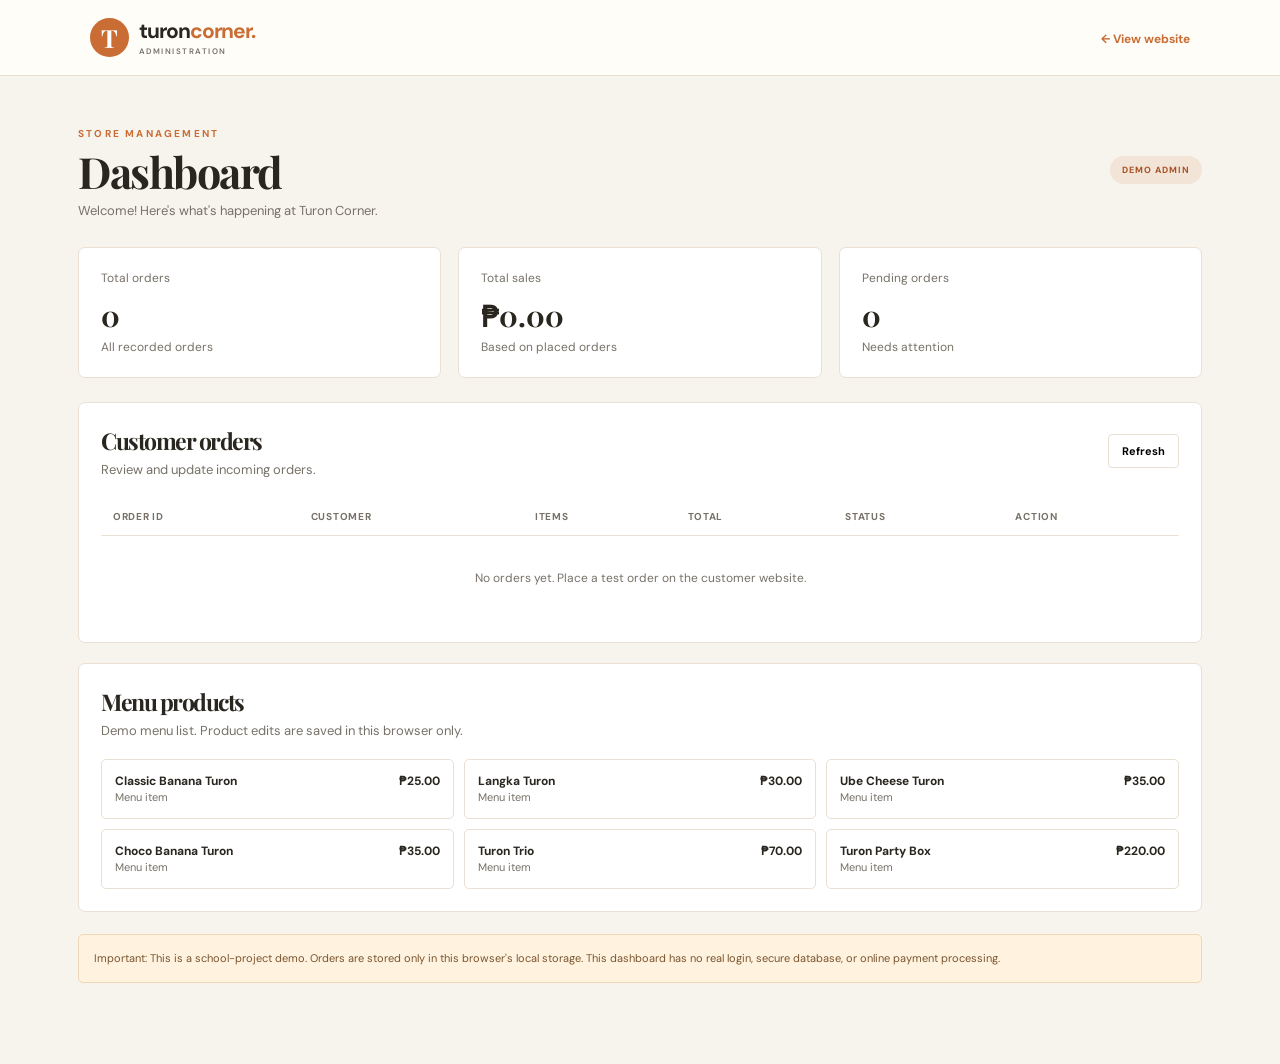
<file: admin.html>
<!DOCTYPE html>
<html lang="en">
<head><meta charset="UTF-8"><meta name="viewport" content="width=device-width, initial-scale=1.0"><title>Admin Dashboard | Turon Corner</title><link rel="stylesheet" href="style.css"><link rel="stylesheet" href="admin.css"></head>
<body class="admin-body">
  <header class="admin-header"><a class="brand" href="index.html"><span class="brand-mark">T</span><span>turon<span class="brand-accent">corner.</span><small>ADMINISTRATION</small></span></a><div><a class="back-link" href="index.html">← View website</a></div></header>
  <main class="admin-main">
    <div class="admin-title"><div><span class="eyebrow">STORE MANAGEMENT</span><h1>Dashboard</h1><p>Welcome! Here's what's happening at Turon Corner.</p></div><span class="demo-label">DEMO ADMIN</span></div>
    <section class="stats-grid"><article class="stat-card"><span>Total orders</span><strong id="totalOrders">0</strong><small>All recorded orders</small></article><article class="stat-card"><span>Total sales</span><strong id="totalSales">₱0.00</strong><small>Based on placed orders</small></article><article class="stat-card"><span>Pending orders</span><strong id="pendingOrders">0</strong><small>Needs attention</small></article></section>
    <section class="admin-panel"><div class="panel-heading"><div><h2>Customer orders</h2><p>Review and update incoming orders.</p></div><button class="outline-button" id="refreshOrders">Refresh</button></div><div class="table-wrap"><table><thead><tr><th>Order ID</th><th>Customer</th><th>Items</th><th>Total</th><th>Status</th><th>Action</th></tr></thead><tbody id="ordersTable"></tbody></table></div><p class="empty-admin" id="emptyOrders">No orders yet. Place a test order on the customer website.</p></section>
    <section class="admin-panel"><div class="panel-heading"><div><h2>Menu products</h2><p>Demo menu list. Product edits are saved in this browser only.</p></div></div><div id="adminProducts" class="admin-products"></div></section>
    <p class="admin-warning">Important: This is a school-project demo. Orders are stored only in this browser's local storage. This dashboard has no real login, secure database, or online payment processing.</p>
  </main>
  <script src="admin.js"></script>
</body></html>
</file>
<file: style.css>
@import url('https://fonts.googleapis.com/css2?family=DM+Sans:wght@400;500;600;700&family=Playfair+Display:ital,wght@0,600;0,700;0,800;1,600;1,700&display=swap');
:root{--ink:#29251f;--muted:#777168;--cream:#fbf7ef;--paper:#fffdf8;--orange:#c96d35;--orange-dark:#a95025;--line:#e9e0d3;--green:#596b46}
*{box-sizing:border-box}html{scroll-behavior:smooth}body{margin:0;background:var(--paper);color:var(--ink);font-family:"DM Sans",sans-serif}button,input,textarea{font:inherit}button,a{-webkit-tap-highlight-color:transparent}a{color:inherit;text-decoration:none}.site-header{height:82px;padding:0 7.5%;display:flex;align-items:center;justify-content:space-between;background:rgba(255,253,248,.96);border-bottom:1px solid var(--line);position:sticky;top:0;z-index:5}.brand{display:flex;align-items:center;gap:10px;font-weight:700;font-size:21px;letter-spacing:-1px;line-height:1}.brand-mark{width:39px;height:39px;border-radius:50%;display:grid;place-items:center;background:var(--orange);color:white;font-family:"Playfair Display";font-size:25px}.brand-accent{color:var(--orange)}.brand small{display:block;font-size:8px;letter-spacing:1.5px;color:var(--muted);margin-top:5px;font-weight:600}.main-nav{display:flex;gap:34px;color:#5f5a51;font-size:13px;font-weight:600}.main-nav a:hover,.admin-link:hover{color:var(--orange)}.cart-button{border:1px solid var(--line);background:transparent;border-radius:30px;padding:10px 17px;font-weight:700;cursor:pointer}.cart-button span{display:inline-grid;place-items:center;background:var(--orange);color:#fff;border-radius:50%;width:21px;height:21px;margin-left:7px;font-size:11px}.hero{padding:75px 10% 85px;background:var(--cream);display:grid;grid-template-columns:1fr 1fr;align-items:center;gap:7%;position:relative;overflow:hidden}.hero-copy{max-width:520px}.eyebrow{font-size:10px;letter-spacing:2.2px;font-weight:700;color:var(--orange)}h1,h2{font-family:"Playfair Display",serif;letter-spacing:-1.5px}h1{font-size:clamp(48px,6vw,76px);line-height:1.06;margin:18px 0}h1 em,h2 em{color:var(--orange);font-weight:600}.hero-copy>p,.about-copy p{color:var(--muted);line-height:1.8;font-size:15px;max-width:430px}.primary-button,.light-button{display:inline-flex;align-items:center;justify-content:center;gap:20px;border:0;background:var(--orange);color:white;padding:15px 22px;border-radius:4px;font-size:13px;font-weight:700;cursor:pointer;transition:.2s}.primary-button:hover{background:var(--orange-dark);transform:translateY(-1px)}.hero-copy>.primary-button{margin-top:18px}.hero-note{margin-top:30px;font-size:11px;color:var(--muted)}.hero-note span{color:var(--orange);margin-right:8px}.hero-image-wrap{height:410px;position:relative}.hero-image-wrap img{width:100%;height:100%;object-fit:cover;border-radius:48% 48% 4px 4px;box-shadow:0 20px 55px #5b351b22}.floating-note{position:absolute;left:-25px;bottom:25px;background:white;border-radius:50%;width:93px;height:93px;display:flex;flex-direction:column;align-items:center;justify-content:center;box-shadow:0 8px 30px #38251620}.floating-note strong{font-family:"Playfair Display";font-size:27px;color:var(--orange)}.floating-note span{font-size:10px;color:var(--muted)}.hero-stamp{position:absolute;right:3%;bottom:22px;color:#c96d3520;font-family:"Playfair Display";font-weight:800;font-size:31px;line-height:.9;transform:rotate(-10deg)}.section-wrap{padding:90px 9%}.section-heading{display:flex;justify-content:space-between;align-items:end;margin-bottom:35px}.section-heading h2,.about-copy h2{font-size:47px;line-height:1.1;margin:10px 0}.section-heading>p{color:var(--muted);font-size:13px;max-width:300px;line-height:1.7}.menu-grid{display:grid;grid-template-columns:repeat(3,1fr);gap:22px}.product-card{border:1px solid var(--line);background:#fff;border-radius:7px;overflow:hidden;transition:.2s}.product-card:hover{transform:translateY(-4px);box-shadow:0 14px 35px #38251612}.product-image{height:205px;position:relative;background:#f3e7d7;overflow:hidden}.product-image img{width:100%;height:100%;object-fit:cover}.product-tag{position:absolute;top:13px;left:13px;background:#fff9ef;padding:7px 10px;border-radius:20px;font-size:9px;font-weight:700;color:var(--green);letter-spacing:.5px}.product-info{padding:18px}.product-info h3{font-family:"Playfair Display";font-size:21px;margin:0 0 7px}.product-info p{font-size:12px;color:var(--muted);line-height:1.6;min-height:39px;margin:0 0 17px}.product-bottom{display:flex;align-items:center;justify-content:space-between}.price{font-weight:700;font-size:17px}.add-button{background:var(--ink);color:white;border:0;border-radius:3px;padding:10px 13px;font-size:11px;font-weight:700;cursor:pointer}.add-button:hover{background:var(--orange)}.about-section{display:grid;grid-template-columns:1fr 1fr;background:var(--cream);align-items:center}.about-photo{height:430px}.about-photo img{width:100%;height:100%;object-fit:cover}.about-copy{padding:50px 13%}.about-copy h2{margin:17px 0}.text-link{display:inline-block;margin-top:18px;color:var(--orange);font-weight:700;font-size:13px}.bottom-cta{text-align:center;background:var(--green);color:white;padding:65px 20px}.bottom-cta>span{font-size:10px;letter-spacing:2px;color:#e6c4a5;font-weight:700}.bottom-cta h2{font-size:42px;margin:12px 0 23px}.bottom-cta h2 em{color:#f2c49c}.light-button{background:#fff;color:var(--ink)}.light-button:hover{background:#f5e6d7}.site-footer{padding:28px 7.5%;display:flex;align-items:center;justify-content:space-between;gap:20px}.footer-brand{font-size:17px}.footer-brand .brand-mark{width:32px;height:32px;font-size:20px}.site-footer p,.admin-link{font-size:11px;color:var(--muted)}.overlay,.modal-backdrop{position:fixed;inset:0;background:#17130f80;z-index:10;opacity:0;visibility:hidden;transition:.25s}.overlay.show,.modal-backdrop.show{opacity:1;visibility:visible}.cart-drawer{position:fixed;right:0;top:0;height:100%;width:min(430px,100%);background:var(--paper);z-index:11;padding:28px;display:flex;flex-direction:column;transform:translateX(105%);transition:.3s}.cart-drawer.open{transform:translateX(0)}.drawer-heading{display:flex;justify-content:space-between;align-items:center;border-bottom:1px solid var(--line);padding-bottom:18px}.drawer-heading h2{font-size:27px;margin:5px 0 0}.icon-button{border:0;background:transparent;font-size:29px;cursor:pointer;color:var(--muted)}.cart-items{overflow:auto;flex:1;padding:12px 0}.empty-cart{text-align:center;color:var(--muted);padding:55px 10px;font-size:13px}.cart-item{display:grid;grid-template-columns:1fr auto;gap:12px;padding:17px 0;border-bottom:1px solid var(--line)}.cart-item h4{margin:0 0 5px;font-size:14px}.cart-item small{color:var(--muted)}.quantity-controls{display:flex;align-items:center;gap:10px;margin-top:10px}.quantity-controls button{width:25px;height:25px;border:1px solid var(--line);background:white;border-radius:50%;cursor:pointer}.cart-item-price{font-weight:700;font-size:13px}.cart-footer{border-top:1px solid var(--line);padding-top:18px}.total-line,.checkout-total{display:flex;justify-content:space-between;align-items:center}.total-line strong,.checkout-total strong{font-size:21px}.small-muted,.optional{font-size:10px;color:var(--muted)}.full-button{width:100%;margin-top:15px}.modal-backdrop{display:grid;place-items:center;padding:18px;overflow:auto}.checkout-modal{width:min(500px,100%);background:var(--paper);padding:27px;border-radius:7px;max-height:95vh;overflow:auto}.checkout-modal form{padding-top:18px}.checkout-modal label{display:block;font-size:12px;font-weight:700;margin-bottom:13px}.checkout-modal input,.checkout-modal textarea{display:block;width:100%;border:1px solid var(--line);border-radius:4px;background:white;padding:12px;margin-top:7px;outline:none;font-size:13px}.checkout-modal input:focus,.checkout-modal textarea:focus{border-color:var(--orange)}.checkout-total{border-top:1px solid var(--line);padding-top:17px;margin-top:17px}.toast{position:fixed;bottom:25px;left:50%;transform:translate(-50%,20px);background:var(--ink);color:white;padding:12px 19px;border-radius:30px;font-size:12px;opacity:0;pointer-events:none;transition:.25s;z-index:30}.toast.show{opacity:1;transform:translate(-50%,0)}
@media(max-width:800px){.site-header{padding:0 5%;height:70px}.main-nav{gap:15px;font-size:11px}.hero{padding:55px 7%;gap:5%}.hero-image-wrap{height:320px}.section-wrap{padding:65px 6%}.menu-grid{grid-template-columns:repeat(2,1fr)}.about-copy{padding:35px 8%}.site-footer{padding:25px 5%;flex-wrap:wrap}.site-footer p{order:3;width:100%;margin:0}}
@media(max-width:560px){.main-nav{display:none}.hero{grid-template-columns:1fr;padding:48px 7% 65px}.hero-image-wrap{height:280px;margin:15px 15px 0 25px}.hero-stamp{font-size:22px}.section-heading{display:block}.section-heading>p{margin-top:12px}.section-heading h2,.about-copy h2{font-size:39px}.menu-grid{grid-template-columns:1fr 1fr;gap:11px}.product-image{height:140px}.product-info{padding:12px}.product-info h3{font-size:16px}.product-info p{font-size:10px;min-height:50px}.price{font-size:14px}.add-button{padding:9px;font-size:10px}.about-section{grid-template-columns:1fr}.about-photo{height:250px}.about-copy{padding:40px 8%}.bottom-cta h2{font-size:32px}.site-footer{align-items:flex-start}.site-footer p{font-size:10px}.admin-link{margin-left:auto}}


/* Responsive refinements for phones and tablets */
img{display:block;max-width:100%}
body{overflow-x:hidden}
.site-header{gap:16px}
.main-nav a{white-space:nowrap}
.hero-image-wrap img,.about-photo img,.product-image img{object-position:center}
.product-image img{transition:transform .35s ease}
.product-card:hover .product-image img{transform:scale(1.04)}
@media (max-width: 760px){
  .site-header{height:auto;min-height:72px;padding:12px 5%;display:grid;grid-template-columns:1fr auto;row-gap:10px}
  .brand{font-size:19px}
  .main-nav{display:flex;grid-column:1 / -1;grid-row:2;justify-content:center;gap:clamp(18px,7vw,38px);padding:4px 0 2px;font-size:12px}
  .cart-button{grid-column:2;grid-row:1;padding:8px 13px}
  .hero{grid-template-columns:minmax(0,1fr) minmax(0,1fr);padding:48px 6%;gap:24px}
  .hero-copy{min-width:0}
  .hero-image-wrap{height:300px;min-width:0;margin:0}
  h1{font-size:clamp(38px,6.2vw,56px)}
  .hero-copy>p{font-size:13px}
  .hero-stamp{display:none}
  .section-wrap{padding:62px 6%}
  .menu-grid{grid-template-columns:repeat(2,minmax(0,1fr));gap:15px}
  .product-image{height:clamp(135px,25vw,205px)}
  .product-info h3{font-size:clamp(16px,2.5vw,20px)}
  .about-section{grid-template-columns:1fr 1fr}
  .about-photo{height:100%;min-height:300px}
  .about-copy{padding:30px 8%}
}
@media (max-width: 520px){
  .site-header{padding:11px 4%;}
  .brand{font-size:17px;gap:8px}
  .brand-mark{width:34px;height:34px;font-size:21px}
  .brand small{font-size:7px;letter-spacing:1px}
  .main-nav{font-size:11px;gap:25px}
  .hero{grid-template-columns:1fr;padding:38px 7% 48px;gap:22px}
  h1{font-size:clamp(43px,12vw,58px);margin:13px 0}
  .hero-copy>p{font-size:13px;max-width:100%}
  .hero-copy>.primary-button{margin-top:12px}
  .hero-image-wrap{height:260px;margin:0 10px 0 16px}
  .floating-note{width:76px;height:76px;left:-17px;bottom:15px}
  .floating-note strong{font-size:23px}
  .section-wrap{padding:52px 5%}
  .section-heading{display:block;margin-bottom:23px}
  .section-heading h2,.about-copy h2{font-size:38px}
  .section-heading>p{font-size:12px;margin-top:9px}
  .menu-grid{grid-template-columns:repeat(2,minmax(0,1fr));gap:10px}
  .product-image{height:clamp(115px,35vw,165px)}
  .product-tag{top:7px;left:7px;padding:5px 7px;font-size:7px;letter-spacing:.2px}
  .product-info{padding:11px 9px}
  .product-info h3{font-size:15px;line-height:1.2}
  .product-info p{font-size:10px;line-height:1.45;min-height:43px;margin-bottom:12px}
  .product-bottom{align-items:flex-start;gap:6px;flex-wrap:wrap}
  .price{font-size:14px}
  .add-button{padding:8px 9px;font-size:9px}
  .about-section{grid-template-columns:1fr}
  .about-photo{height:230px;min-height:0}
  .about-copy{padding:35px 7%}
  .about-copy p{font-size:13px}
  .bottom-cta{padding:48px 18px}
  .bottom-cta h2{font-size:31px}
  .site-footer{padding:23px 5%;display:grid;grid-template-columns:1fr auto;align-items:center;gap:13px}
  .site-footer p{grid-column:1 / -1;grid-row:2;margin:0}
  .admin-link{font-size:10px}
  .cart-drawer{padding:20px 17px;width:100%;height:100dvh}
  .checkout-modal{padding:20px 17px;max-height:92dvh}
  .modal-backdrop{padding:10px;align-items:center}
  .checkout-modal input,.checkout-modal textarea{font-size:16px}
  .full-button{min-height:46px}
}
@media (max-width:360px){
  .main-nav{gap:17px}
  .menu-grid{grid-template-columns:1fr}
  .product-image{height:190px}
  .product-info h3{font-size:18px}
  .product-info p{font-size:12px;min-height:0}
}
</file>
<file: admin.css>
.admin-body{background:#f7f4ee;min-height:100vh}.admin-header{height:76px;background:#fffdf8;border-bottom:1px solid var(--line);padding:0 7%;display:flex;align-items:center;justify-content:space-between}.back-link{font-size:12px;font-weight:700;color:var(--orange)}.admin-main{max-width:1180px;margin:0 auto;padding:45px 28px 70px}.admin-title{display:flex;justify-content:space-between;align-items:center;margin-bottom:28px}.admin-title h1{font-size:43px;margin:7px 0}.admin-title p,.panel-heading p{color:var(--muted);font-size:13px;margin:0}.demo-label{background:#f2e5d7;color:var(--orange-dark);padding:8px 12px;font-size:9px;letter-spacing:1px;font-weight:700;border-radius:20px}.stats-grid{display:grid;grid-template-columns:repeat(3,1fr);gap:17px;margin-bottom:24px}.stat-card,.admin-panel{background:white;border:1px solid var(--line);border-radius:7px;padding:22px}.stat-card span,.stat-card small{display:block;color:var(--muted);font-size:12px}.stat-card strong{display:block;font-family:"Playfair Display";font-size:29px;margin:10px 0 5px}.admin-panel{margin-top:20px}.panel-heading{display:flex;align-items:center;justify-content:space-between;margin-bottom:20px}.panel-heading h2{font-family:"Playfair Display";font-size:23px;margin:0 0 5px}.outline-button{border:1px solid var(--line);background:white;padding:9px 13px;border-radius:4px;font-size:11px;font-weight:700;cursor:pointer}.table-wrap{overflow-x:auto}table{width:100%;border-collapse:collapse;min-width:700px;text-align:left}th{font-size:10px;color:var(--muted);text-transform:uppercase;letter-spacing:.7px;padding:12px;border-bottom:1px solid var(--line)}td{font-size:12px;padding:14px 12px;border-bottom:1px solid #f0ebe3;vertical-align:middle}.status-select{padding:7px;border:1px solid var(--line);border-radius:4px;background:white;font-size:11px}.delete-button{border:0;background:#f9e9e4;color:#a4432a;padding:7px 9px;border-radius:4px;font-size:10px;font-weight:700;cursor:pointer}.empty-admin{text-align:center;padding:22px;color:var(--muted);font-size:12px}.admin-products{display:grid;grid-template-columns:repeat(3,1fr);gap:10px}.admin-product{border:1px solid var(--line);border-radius:5px;padding:13px;display:flex;justify-content:space-between;gap:10px;font-size:12px}.admin-product strong{display:block}.admin-product span{color:var(--muted);font-size:11px}.admin-warning{margin-top:22px;padding:15px;background:#fff2df;border:1px solid #f0d8b7;border-radius:5px;color:#79552e;font-size:11px;line-height:1.6}@media(max-width:650px){.admin-main{padding:30px 15px}.stats-grid{grid-template-columns:1fr}.admin-products{grid-template-columns:1fr}.admin-title h1{font-size:35px}.admin-header{padding:0 15px}.admin-panel{padding:15px}}
</file>
